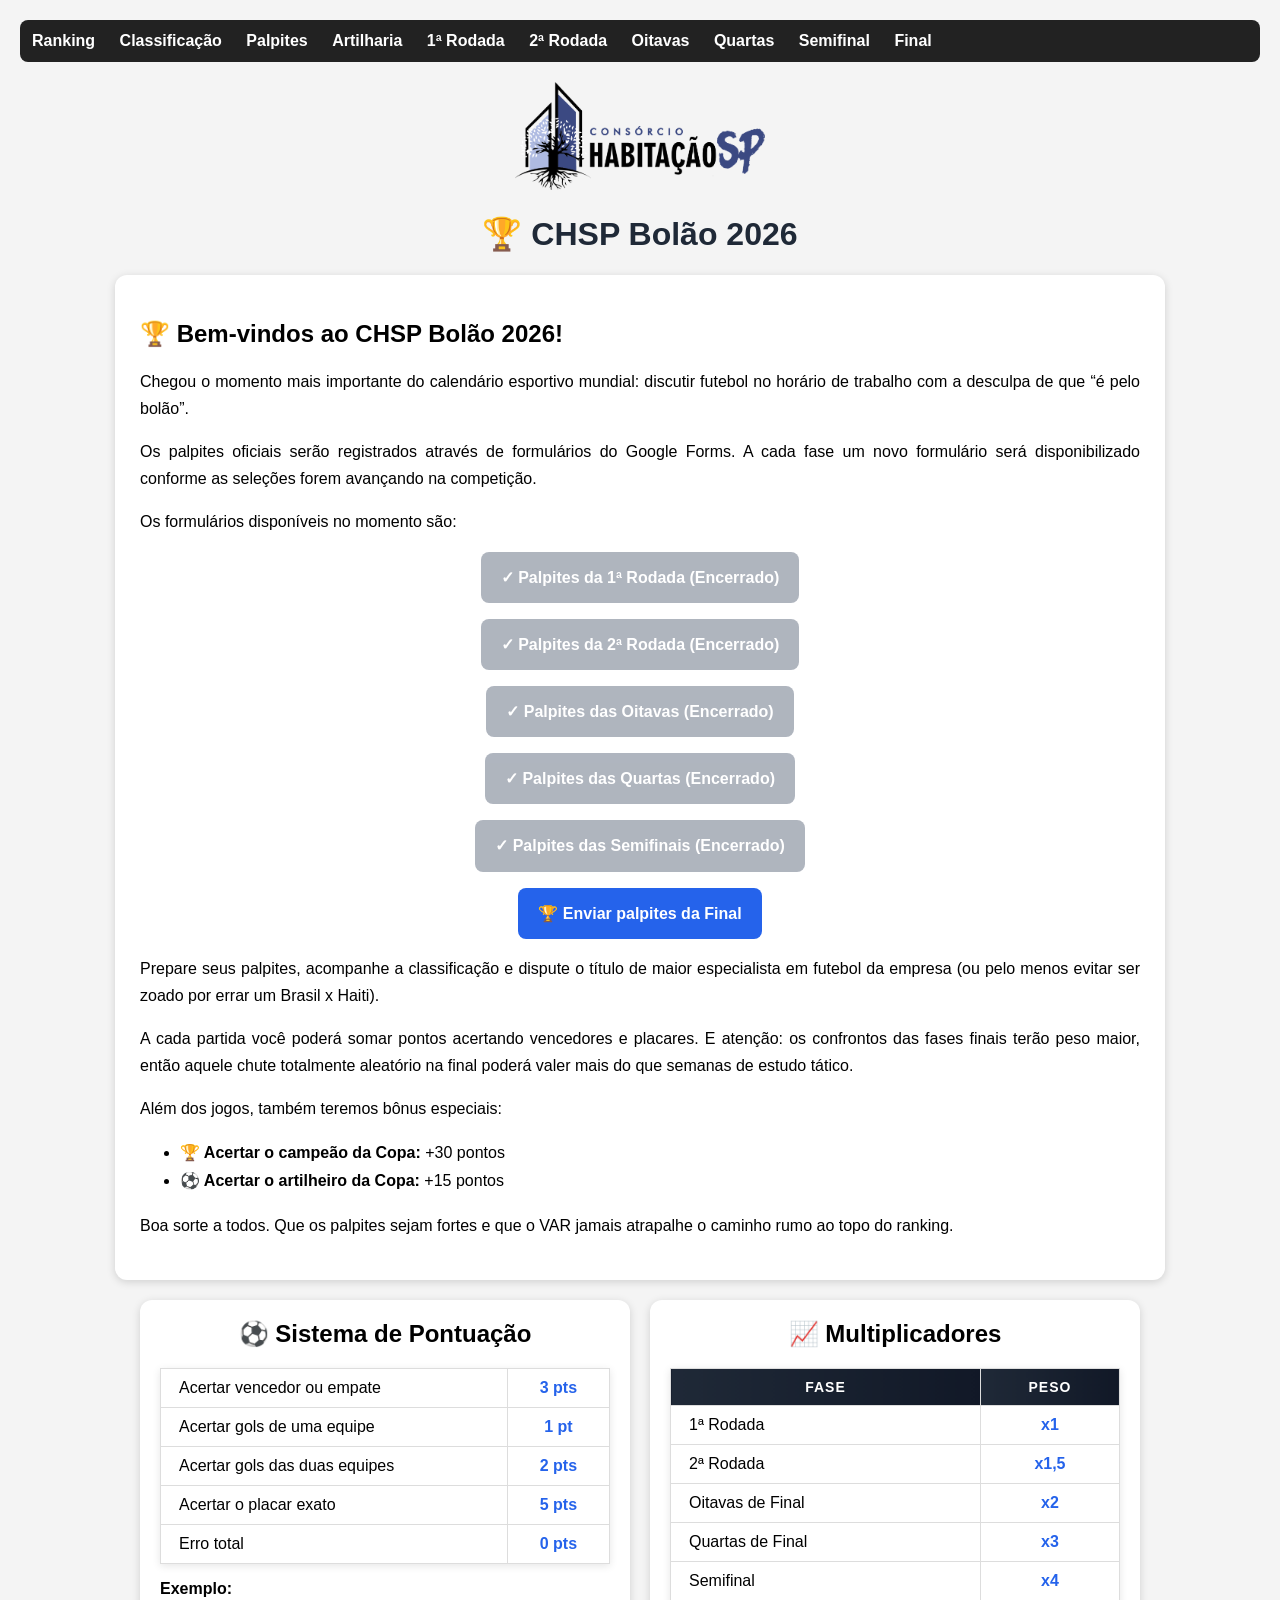
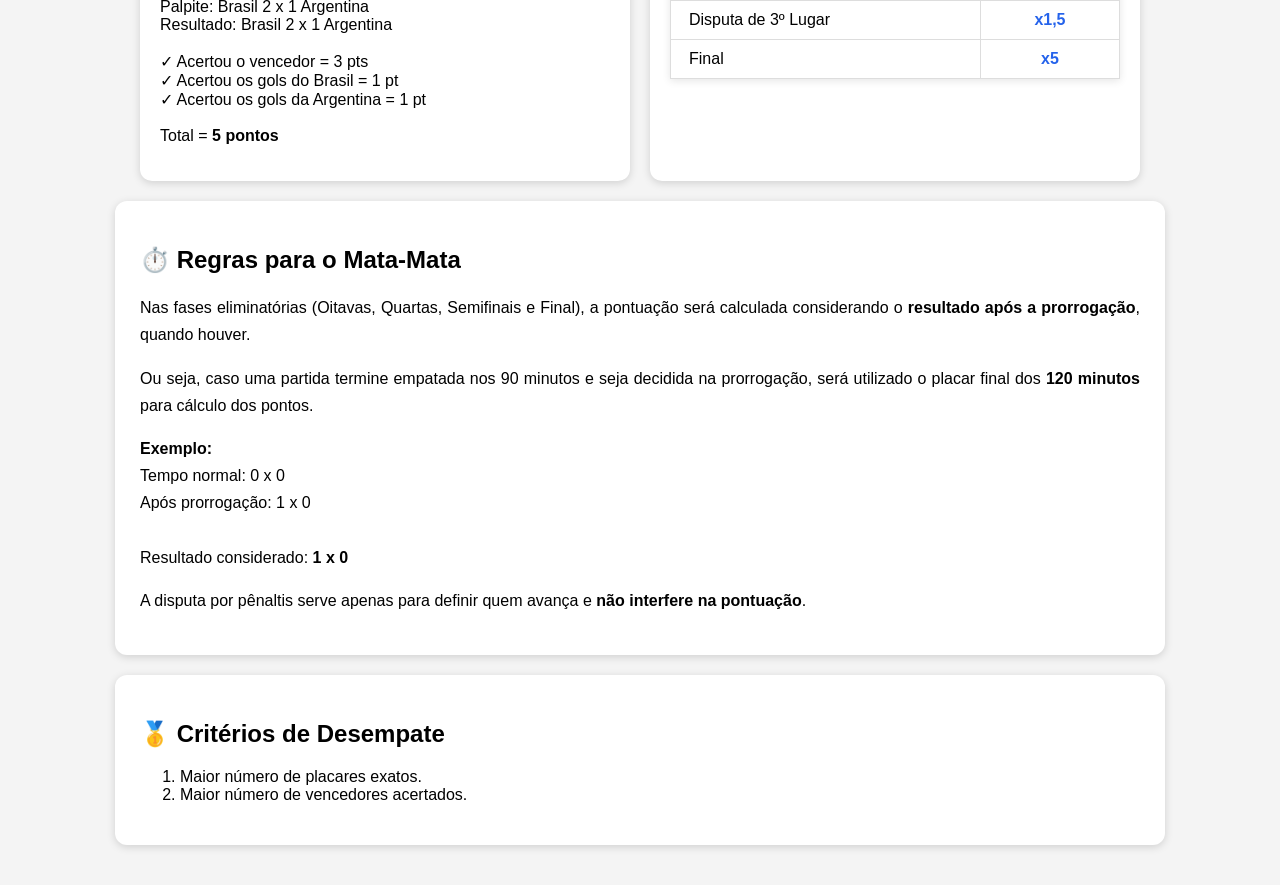
<file: index.html>
<!DOCTYPE html>
<html lang="pt-br">
<head>
<meta charset="UTF-8">
<title>CHSP Bolão 2026</title>
<link rel="stylesheet" href="style.css">
</head>
<body>

<nav>
  <a href="ranking.html">Ranking</a>
  <a href="classificacao.html">Classificação</a>
  <a href="palpites.html">Palpites</a>
  <a href="artilharia.html">Artilharia</a>
  <a href="rodada1.html">1ª Rodada</a>
  <a href="rodada2.html">2ª Rodada</a>
  <a href="oitavas.html">Oitavas</a>
  <a href="quartas.html">Quartas</a>
  <a href="semifinal.html">Semifinal</a>
  <a href="final.html">Final</a>
</nav>

<div class="home-logo">
  <img src="images/logo.png" alt="Logo CHSP Bolão">
</div>

<h1>🏆 CHSP Bolão 2026</h1>

<div class="intro-card">

  <h2>🏆 Bem-vindos ao CHSP Bolão 2026!</h2>

  <p>
    Chegou o momento mais importante do calendário esportivo mundial:
    discutir futebol no horário de trabalho com a desculpa de que “é pelo bolão”.
  </p>

  <p>
    Os palpites oficiais serão registrados através de formulários do Google Forms.
    A cada fase um novo formulário será disponibilizado conforme as seleções forem avançando na competição.
  </p>

  <p>
    Os formulários disponíveis no momento são:
  </p>

<p style="text-align:center;">
  <span class="botao-forms botao-inativo">
    ✓ Palpites da 1ª Rodada (Encerrado)
  </span>
</p>

<p style="text-align:center;">
  <span class="botao-forms botao-inativo">
    ✓ Palpites da 2ª Rodada (Encerrado)
  </span>
</p>

<p style="text-align:center;">
  <span class="botao-forms botao-inativo">
    ✓ Palpites das Oitavas (Encerrado)
  </span>
</p>

<p style="text-align:center;">
  <span class="botao-forms botao-inativo">
    ✓ Palpites das Quartas (Encerrado)
  </span>
</p>

<p style="text-align:center;">
  <span class="botao-forms botao-inativo">
    ✓ Palpites das Semifinais (Encerrado)
  </span>
</p>

<p style="text-align:center;">
  <a href="https://docs.google.com/forms/d/e/1FAIpQLScaN1Apj_lgSaKKV7u_xlB-dQ08_VjvMrdyyIBQI8rYKuWSDA/viewform?usp=header"
     target="_blank"
     class="botao-forms">
     🏆 Enviar palpites da Final
  </a>
</p> 
  <p>
    Prepare seus palpites, acompanhe a classificação e dispute o título de
    maior especialista em futebol da empresa (ou pelo menos evitar ser zoado
    por errar um Brasil x Haiti).
  </p>

  <p>
    A cada partida você poderá somar pontos acertando vencedores e placares.
    E atenção: os confrontos das fases finais terão peso maior, então aquele
    chute totalmente aleatório na final poderá valer mais do que semanas de estudo tático.
  </p>

  <p>
    Além dos jogos, também teremos bônus especiais:
  </p>

  <ul>
    <li><strong>🏆 Acertar o campeão da Copa:</strong> +30 pontos</li>
    <li><strong>⚽ Acertar o artilheiro da Copa:</strong> +15 pontos</li>
  </ul>

  <p>
    Boa sorte a todos. Que os palpites sejam fortes e que o VAR jamais atrapalhe
    o caminho rumo ao topo do ranking.
  </p>

</div>

<div class="regras-grid">

  <div class="regra-card">

    <h2>⚽ Sistema de Pontuação</h2>

    <table>
      <tr>
        <td>Acertar vencedor ou empate</td>
        <td><strong>3 pts</strong></td>
      </tr>
      <tr>
        <td>Acertar gols de uma equipe</td>
        <td><strong>1 pt</strong></td>
      </tr>
      <tr>
        <td>Acertar gols das duas equipes</td>
        <td><strong>2 pts</strong></td>
      </tr>
      <tr>
        <td>Acertar o placar exato</td>
        <td><strong>5 pts</strong></td>
      </tr>
      <tr>
        <td>Erro total</td>
        <td><strong>0 pts</strong></td>
      </tr>
    </table>

    <p>
      <strong>Exemplo:</strong><br>
      Palpite: Brasil 2 x 1 Argentina<br>
      Resultado: Brasil 2 x 1 Argentina<br><br>

      ✓ Acertou o vencedor = 3 pts<br>
      ✓ Acertou os gols do Brasil = 1 pt<br>
      ✓ Acertou os gols da Argentina = 1 pt<br><br>

      Total = <strong>5 pontos</strong>
    </p>

  </div>

  <div class="regra-card">

    <h2>📈 Multiplicadores</h2>

    <table>
      <tr>
        <th>Fase</th>
        <th>Peso</th>
      </tr>

      <tr><td>1ª Rodada</td><td>x1</td></tr>
      <tr><td>2ª Rodada</td><td>x1,5</td></tr>
      <tr><td>Oitavas de Final</td><td>x2</td></tr>
      <tr><td>Quartas de Final</td><td>x3</td></tr>
      <tr><td>Semifinal</td><td>x4</td></tr>
      <tr><td>Disputa de 3º Lugar</td><td>x1,5</td></tr>
      <tr><td>Final</td><td>x5</td></tr>

    </table>

  </div>

</div>

<div class="intro-card">

  <h2>⏱️ Regras para o Mata-Mata</h2>

  <p>
    Nas fases eliminatórias (Oitavas, Quartas, Semifinais e Final), a pontuação será calculada considerando o
    <strong>resultado após a prorrogação</strong>, quando houver.
  </p>

  <p>
    Ou seja, caso uma partida termine empatada nos 90 minutos e seja decidida na prorrogação, será utilizado o
    placar final dos <strong>120 minutos</strong> para cálculo dos pontos.
  </p>

  <p>
    <strong>Exemplo:</strong><br>
    Tempo normal: 0 x 0<br>
    Após prorrogação: 1 x 0<br><br>

    Resultado considerado: <strong>1 x 0</strong>
  </p>

  <p>
    A disputa por pênaltis serve apenas para definir quem avança e <strong>não interfere na pontuação</strong>.
  </p>

</div>

<div class="intro-card">

  <h2>🥇 Critérios de Desempate</h2>

  <ol>
    <li>Maior número de placares exatos.</li>
    <li>Maior número de vencedores acertados.</li>
  </ol>

</div>

</body>
</html>
</file>
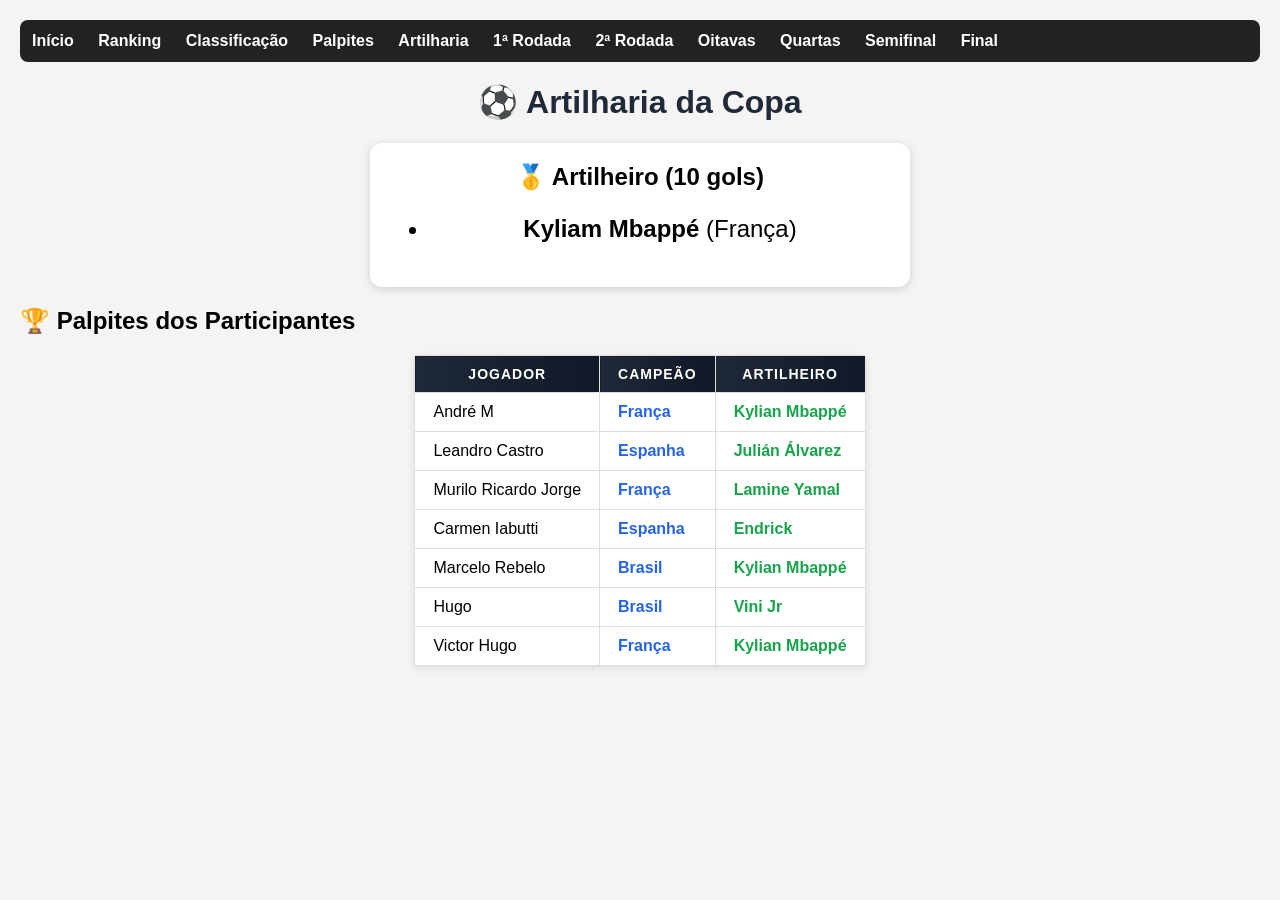
<file: artilharia.html>
<!DOCTYPE html>
<html lang="pt-br">
<head>
<meta charset="UTF-8">
<title>Artilharia</title>
<link rel="stylesheet" href="style.css">
</head>
<body>

<nav>
  <a href="index.html">Início</a>
  <a href="ranking.html">Ranking</a>
  <a href="classificacao.html">Classificação</a>
  <a href="palpites.html">Palpites</a>
  <a href="artilharia.html">Artilharia</a>
  <a href="rodada1.html">1ª Rodada</a>
  <a href="rodada2.html">2ª Rodada</a>
  <a href="oitavas.html">Oitavas</a>
  <a href="quartas.html">Quartas</a>
  <a href="semifinal.html">Semifinal</a>
  <a href="final.html">Final</a>
</nav>

<h1>⚽ Artilharia da Copa</h1>

<div class="artilheiro-atual">
  <strong>🥇 Artilheiro (10 gols)</strong>
  <ul>
        <li><strong>Kyliam Mbappé</strong> (França)</li>
  </ul>
</div>
<h2>🏆 Palpites dos Participantes</h2>

<table id="tabela-artilharia"></table>

<script>
fetch('data/artilharia.csv')
  .then(response => response.text())
  .then(text => {

    const linhas = text.trim().split('\n');

    let html = '';

    linhas.forEach((linha, i) => {

      const colunas = linha.split(';');

      html += '<tr>';

      colunas.forEach(col => {

        if (i === 0) {
          html += `<th>${col}</th>`;
        } else {
          html += `<td>${col.trim()}</td>`;
        }

      });

      html += '</tr>';
    });

    document.getElementById('tabela-artilharia').innerHTML = html;

  });
</script>

</body>
</html>
</file>
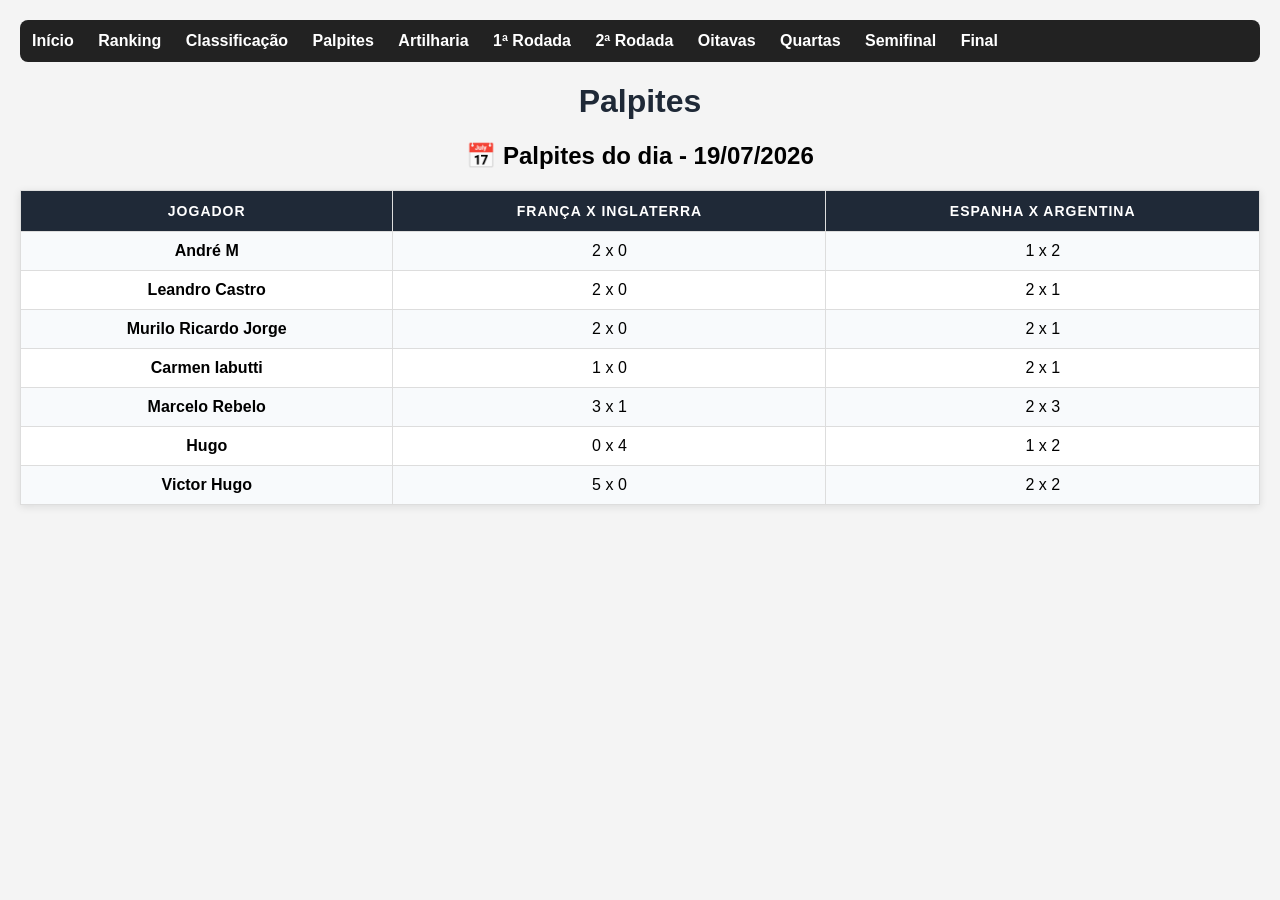
<file: palpites.html>
<!DOCTYPE html>
<html lang="pt-br">
<head>
<meta charset="UTF-8">
<title>Ranking</title>
<link rel="stylesheet" href="style.css">
</head>
<body>

<nav>
  <a href="index.html">Início</a>
  <a href="ranking.html">Ranking</a>
  <a href="classificacao.html">Classificação</a>
  <a href="palpites.html">Palpites</a>
  <a href="artilharia.html">Artilharia</a>
  <a href="rodada1.html">1ª Rodada</a>
  <a href="rodada2.html">2ª Rodada</a>
  <a href="oitavas.html">Oitavas</a>
  <a href="quartas.html">Quartas</a>
  <a href="semifinal.html">Semifinal</a>
  <a href="final.html">Final</a>
</nav>

<h1>Palpites</h1>

<div id="palpites"></div>

<script>
fetch('data/palpites.csv')
  .then(response => response.text())
  .then(text => {

    const linhas = text.trim().split('\n');

    const cabecalho = linhas[0].split(';');

    const data = cabecalho[0];

    const jogos = [];

    for (let i = 1; i < cabecalho.length; i++) {

      if (cabecalho[i].trim() !== '') {
        jogos.push({
          nome: cabecalho[i],
          coluna: i
        });
      }
    }

    let html = `
      <h2 style="text-align:center;">
        📅 Palpites do dia - ${data}
      </h2>

      <table id="tabela-palpites">
        <tr>
          <th>Jogador</th>
    `;

    jogos.forEach(jogo => {
      html += `<th>${jogo.nome}</th>`;
    });

    html += '</tr>';

    for (let i = 2; i < linhas.length; i++) {

      const c = linhas[i].split(';');

  if (!c[0].trim() || c[0].trim() === '0') continue;

      html += `<tr>`;

      html += `<td><strong>${c[0]}</strong></td>`;

   jogos.forEach(jogo => {

  const gol1 = c[jogo.coluna] || '';
  const x = c[jogo.coluna + 1] || 'x';
  const gol2 = c[jogo.coluna + 2] || '';

  html += `
    <td>
      ${gol1} ${x} ${gol2}
    </td>
  `;
});

      html += `</tr>`;
    }

    html += '</table>';

    document.getElementById('palpites').innerHTML = html;

  });
</script>

</body>
</html>
</file>
<file: style.css>
body {
  font-family: Arial, sans-serif;
  background: #f4f4f4;
  padding: 20px;
  margin: 0;
}

/* TÍTULOS */

h1 {
  text-align: center;
  color: #1f2937;
}

/* MENU */

nav {
  background: #222;
  padding: 12px;
  margin-bottom: 20px;
  border-radius: 8px;
}

nav a {
  color: white;
  text-decoration: none;
  margin-right: 20px;
  font-weight: bold;
}

nav a:hover {
  text-decoration: underline;
}

/* PÓDIO */

.podio {
  display: flex;
  justify-content: center;
  align-items: flex-end;
  gap: 20px;
  margin: 30px 0;
}

.primeiro,
.segundo,
.terceiro {
  background: white;
  border-radius: 10px;
  text-align: center;
  font-weight: bold;
  padding: 15px;
  box-shadow: 0 2px 8px rgba(0,0,0,0.15);
}

.primeiro {
  min-height: 140px;
  font-size: 1.2em;
  background: #fff8dc;
}

.segundo {
  min-height: 110px;
  background: #f1f5f9;
}

.terceiro {
  min-height: 90px;
  background: #fef3c7;
}

/* TABELA */

table {
  border-collapse: collapse;
  background: white;
  margin: auto;
  box-shadow: 0 2px 8px rgba(0,0,0,0.10);
}

th,
td {
  border: 1px solid #ddd;
  padding: 10px 18px;
  white-space: nowrap;
}

th {
  background: linear-gradient(90deg, #1f2937, #111827);
  color: white;
  text-transform: uppercase;
  letter-spacing: 1px;
  font-size: 14px;
}

/* Linhas alternadas */

#tabela tr:nth-child(even) {
  background: #f8fafc;
}

tr:hover {
  background: #e5e7eb;
}

/* Coluna Jogador */

#tabela td:nth-child(1) {
  font-weight: bold;
}

#tabela td:nth-child(2) {
  text-align: center;
  font-size: 22px;
  font-weight: bold;
  color: #2563eb;
}

#tabela td:nth-child(3),
#tabela td:nth-child(4),
#tabela td:nth-child(5),
#tabela td:nth-child(6) {
  text-align: center;
  color: #666;
  font-size: 14px;
}

/* Top 3 */

.grupos {
  display: flex;
  flex-wrap: wrap;
  gap: 20px;
  justify-content: center;
}

.grupo-card {
  background: white;
  border-radius: 12px;
  padding: 12px;
  box-shadow: 0 2px 8px rgba(0,0,0,0.15);
  width: 48%;
  box-sizing: border-box;
}

.grupo-card h2 {
  margin-top: 0;
  text-align: center;
  background: #1f2937;
  color: white;
  padding: 10px;
  border-radius: 8px;
}

.grupo-tabela {
  width: 100%;
  min-width: auto;
}

.grupo-tabela th,
.grupo-tabela td {
  padding: 5px 6px;
  font-size: 13px;
  text-align: center;
}

.grupo-tabela td:nth-child(2) {
  min-width: 120px;
  text-align: left;
  font-size: 14px;
  color: #111827;
}

/* CLASSIFICAÇÃO */

#classificacao {
  display: flex;
  flex-wrap: wrap;
  justify-content: center;
  gap: 20px;
}

.grupo-card {
  background: white;
  border-radius: 12px;
  padding: 12px;
  box-shadow: 0 2px 8px rgba(0,0,0,0.15);
  width: 48%;
  box-sizing: border-box;
}

.grupo-titulo {
  background: #1f2937;
  color: white;
  text-align: center;
  padding: 10px;
  font-weight: bold;
  border-radius: 8px;
  margin-bottom: 10px;
}

.grupo-tabela {
  width: 100%;
  min-width: auto;
}

.grupo-tabela th,
.grupo-tabela td {
  padding: 4px 6px;
  font-size: 12px;
  text-align: center;
}

.grupo-tabela td:nth-child(2) {
  text-align: left;
  font-weight: bold;
  color: #111827;
  font-size: 13px;
}

/* Destacar classificados */

.grupo-tabela tbody tr:nth-child(1) td:first-child::before,
.grupo-tabela tbody tr:nth-child(2) td:first-child::before {
  content: "🟢 ";
}

/* RODADA */

#jogos {
  display: flex;
  flex-wrap: wrap;
  justify-content: center;
  gap: 20px;
}

.jogo-card {
  background: white;
  width: 420px;
  border-radius: 12px;
  padding: 15px;
  box-shadow: 0 2px 8px rgba(0,0,0,.15);
}

.jogo-info {
  text-align: center;
  color: #64748b;
  font-size: 14px;
  margin-bottom: 15px;
}

.jogo-times {
  display: flex;
  justify-content: space-between;
  align-items: center;
}

.time-casa,
.time-fora {
  width: 40%;
  font-weight: bold;
  font-size: 16px;
}

.time-casa {
  text-align: right;
}

.time-fora {
  text-align: left;
}

.placar {
  font-size: 24px;
  font-weight: bold;
  color: #1f2937;
}

.jogo-hoje {
  border: 3px solid #fbbf24;
  box-shadow: 0 0 18px rgba(251,191,36,.5);
}

.jogo-hoje .jogo-info {
  color: #b45309;
  font-weight: bold;
}

#tabela-palpites {
  width: 100%;
  border-collapse: collapse;
  background: white;
}

#tabela-palpites th {
  background: #1f2937;
  color: white;
  padding: 12px;
}

#tabela-palpites td {
  text-align: center;
  padding: 10px;
  border: 1px solid #ddd;
}

#tabela-palpites tr:nth-child(even) {
  background: #f8fafc;
}

#tabela-palpites td:first-child {
  font-weight: bold;
}

/* HOME */

.home-logo {
  text-align: center;
  margin: 20px 0;
}

.home-logo img {
  max-width: 250px;
}

.intro-card {
  background: white;
  padding: 25px;
  margin: 20px auto;
  border-radius: 12px;
  max-width: 1000px;
  box-shadow: 0 2px 8px rgba(0,0,0,.15);
}

.intro-card p {
  line-height: 1.7;
  text-align: justify;
}

.intro-card ul {
  line-height: 1.8;
}

.regras-grid {
  display: flex;
  flex-wrap: wrap;
  gap: 20px;
  justify-content: center;
}

.regra-card {
  background: white;
  padding: 20px;
  border-radius: 12px;
  width: 450px;
  box-shadow: 0 2px 8px rgba(0,0,0,.15);
}

.regra-card h2 {
  text-align: center;
  margin-top: 0;
}

.regra-card table {
  width: 100%;
  min-width: auto;
}

.regra-card td:nth-child(2) {
  text-align: center;
  font-weight: bold;
  color: #2563eb;
}

/* BOTÃO FORMULÁRIO */

.botao-forms {
  display: inline-block;
  background: #2563eb;
  color: white;
  padding: 12px 20px;
  border-radius: 8px;
  text-decoration: none;
  font-weight: bold;
  transition: .2s;
}

.botao-forms:hover {
  background: #1d4ed8;
  transform: scale(1.03);
}

/* BOTÃO INATIVO (1ª RODADA ENCERRADA) */

.botao-inativo {
  background: #9ca3af;
  cursor: default;
  pointer-events: none;
  opacity: .8;
}

.botao-inativo:hover {
  background: #9ca3af;
  transform: none;
}

/* CHAVEAMENTO */

.chaveamento {
  display: flex;
  justify-content: center;
  align-items: flex-start;
  gap: 60px;
  margin-top: 30px;
}

.lado {
  display: flex;
  flex-direction: column;
  gap: 25px;
  width: 320px;
}

.partida-chave {
  background: white;
  border-radius: 12px;
  padding: 12px;
  box-shadow: 0 2px 8px rgba(0,0,0,.15);
}

.partida-info {
  text-align: center;
  font-size: 13px;
  color: #64748b;
  margin-bottom: 10px;
}

.linha-time {
  display: flex;
  justify-content: space-between;
  align-items: center;
  padding: 10px 12px;
  margin: 5px 0;
  background: #f8fafc;
  border-radius: 8px;
  font-weight: bold;
}

.linha-time strong {
  font-size: 20px;
  color: #1f2937;
}

/* FINAL */

#final-container {
  display: flex;
  flex-direction: column;
  gap: 30px;
  align-items: center;
  margin-top: 30px;
}

.final-card {
  background: white;
  width: 500px;
  border-radius: 15px;
  padding: 20px;
  box-shadow: 0 3px 12px rgba(0,0,0,.18);
}

.final-card h2 {
  text-align: center;
  margin-top: 0;
  color: #1f2937;
}

/* ARTILHARIA */

.artilheiro-atual {
  background: white;
  max-width: 500px;
  margin: 20px auto;
  padding: 20px;
  text-align: center;
  font-size: 24px;
  border-radius: 12px;
  box-shadow: 0 2px 8px rgba(0,0,0,.15);
}

#tabela-artilharia {
  margin: auto;
}

#tabela-artilharia td:nth-child(2) {
  color: #2563eb;
  font-weight: bold;
}

#tabela-artilharia td:nth-child(3) {
  color: #16a34a;
  font-weight: bold;
}
</file>
